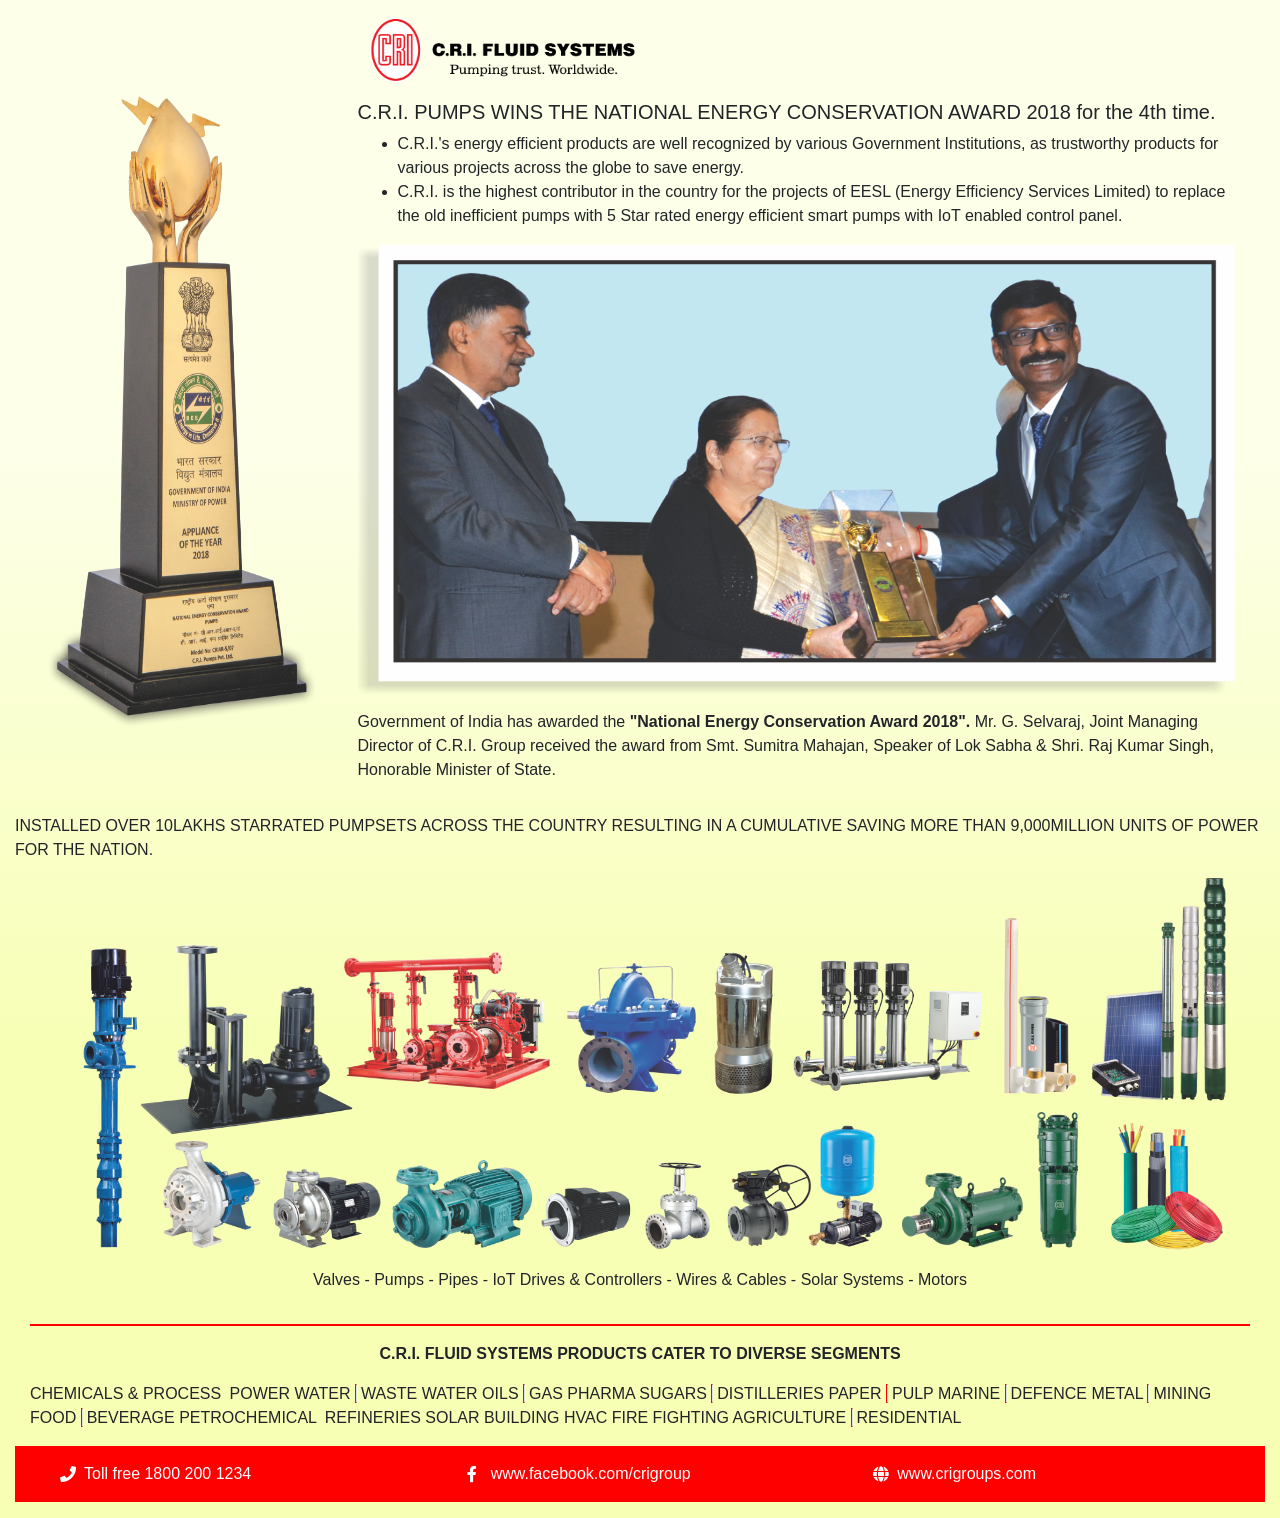
<file: public/index.html>
<html>
    <head>
    <!-- CSS only -->
    <!-- <link rel="stylesheet" href="path/to/font-awesome/css/font-awesome.min.css"> -->
    <link href="https://use.fontawesome.com/releases/v5.0.13/css/all.css" rel="stylesheet"/>
    <!-- <link href="https://maxcdn.bootstrapcdn.com/bootstrap/4.0.0/css/bootstrap.min.css" rel="stylesheet"/> -->

    <link rel="stylesheet" href="style.css">
<link rel="stylesheet" href="https://stackpath.bootstrapcdn.com/bootstrap/4.5.2/css/bootstrap.min.css" integrity="sha384-JcKb8q3iqJ61gNV9KGb8thSsNjpSL0n8PARn9HuZOnIxN0hoP+VmmDGMN5t9UJ0Z" crossorigin="anonymous">

<!-- JS, Popper.js, and jQuery -->
<script src="https://code.jquery.com/jquery-3.5.1.slim.min.js" integrity="sha384-DfXdz2htPH0lsSSs5nCTpuj/zy4C+OGpamoFVy38MVBnE+IbbVYUew+OrCXaRkfj" crossorigin="anonymous"></script>
<script src="https://cdn.jsdelivr.net/npm/popper.js@1.16.1/dist/umd/popper.min.js" integrity="sha384-9/reFTGAW83EW2RDu2S0VKaIzap3H66lZH81PoYlFhbGU+6BZp6G7niu735Sk7lN" crossorigin="anonymous"></script>
<script src="https://stackpath.bootstrapcdn.com/bootstrap/4.5.2/js/bootstrap.min.js" integrity="sha384-B4gt1jrGC7Jh4AgTPSdUtOBvfO8shuf57BaghqFfPlYxofvL8/KUEfYiJOMMV+rV" crossorigin="anonymous"></script>
   

</head>
    <body> 
                    <div class="col-md-12" id="full-pg">
                        <div class="container-fluid">
                            <div class="row">
                                <div class="col-md-3 p-0">
                                    <div class="mt-4">
                                    <img src="img/1.png" class="mt-5" id="award" />
                                  </div>
                                </div>
                                  <div class="col-md-9">
                                    <div class="col-md-12">
                                  <img src="img/logo.png" width="300" height="100"/>
                                  </div>
                                  <div class="col-md-12">
                                      <h5>C.R.I. PUMPS WINS THE NATIONAL ENERGY CONSERVATION AWARD 2018 for the 4th time.</h5>
                                  </div>
                                  <div class="col-md-12">
                                      <ul>
                                          <li>C.R.I.'s energy efficient products are well recognized by various Government Institutions, as trustworthy products for various projects across the globe to save energy.</li>
                                          <li>C.R.I. is the highest contributor in the country for the projects of EESL (Energy Efficiency Services Limited) to replace the old inefficient pumps with 5 Star rated energy efficient smart pumps with IoT enabled control panel. </li>
                                      </ul>
                                  </div>
                                  <div class="col-md-12">
                                      <img src="img/2.png" width="100%" height="450"/>
                                      <p class="mt-3">
                                        Government of India has awarded the <b>"National Energy Conservation Award 2018".</b>  Mr. G. Selvaraj, Joint Managing Director of C.R.I. Group received the award from Smt. Sumitra Mahajan, Speaker of Lok Sabha & Shri. Raj Kumar Singh, Honorable Minister of State.</p>
                                  </div>
                                  </div>
                                  <div class="col-md-12 p-0">
                                      <p class="mt-3">INSTALLED OVER 10LAKHS STARRATED PUMPSETS ACROSS THE COUNTRY RESULTING IN A CUMULATIVE SAVING MORE THAN 9,000MILLION UNITS OF POWER FOR THE NATION. </p>
                                  </div>
                                  <div class="col-md-12 ">
                                              <img src="img/3.png" width="100%" height="390" class="pl-4 pr-4 pb-2"/>
                                  </div>
                                  <div class="col-md-12">
                                        <p class="text-center">Valves - Pumps - Pipes - IoT Drives & Controllers - Wires & Cables - Solar Systems - Motors </p>
                                  </div>
                                  <div class="col-md-12">
                                      <hr>
                                  </div>
                                  <div class="col-md-12">
                                      <p class="text-center"><b>C.R.I. FLUID SYSTEMS PRODUCTS CATER TO DIVERSE SEGMENTS</b></p>
                                  </div>
                                  <div class="col-md-12">
                                  <p>CHEMICALS & PROCESS <b class="border-right2 mr-1"></b> POWER WATER <b class="border-right mr-1"></b> WASTE WATER OILS <b class="border-right mr-1"></b> GAS PHARMA SUGARS <b class="border-right mr-1"></b> DISTILLERIES PAPER <b class="border-right mr-1"></b> PULP MARINE <b class="border-right mr-1"></b> DEFENCE METAL <b class="border-right mr-1"></b> MINING FOOD <b class="border-right mr-1"></b>
                                     BEVERAGE PETROCHEMICAL <b class="border-right1 mr-1"></b> REFINERIES SOLAR BUILDING HVAC FIRE FIGHTING AGRICULTURE <b class="border-right mr-1"></b> RESIDENTIAL</p>
                                  </div>
                                  <div class="col-md-12 mb-3" id="last-content">
                                      <div class="container-fluid">
                                          <div class="row">
                                              <div class="col-md-4 mt-3">
                                                    <div class="col-md-1 float-left">
                                                     <i class="fa fa-phone mt-1" id="icons"></i>
                                                    </div>
                                                    <div class="col-md-11">
                                                     <p id="icon-text" class="ml-4">Toll free 1800 200 1234</p>
                                                    </div>
                                                </div>
                                                <div class="col-md-4 mt-3">
                                                    <div class="col-md-1 float-left">
                                                     <i class="fab fa-facebook-f mt-1" id="icons"></i>
                                                    </div>
                                                    <div class="col-md-11">
                                                     <p id="icon-text" class="ml-4">www.facebook.com/crigroup</p>
                                                    </div>
                                                </div>
                                                <div class="col-md-4 mt-3">
                                                    <div class="col-md-1 float-left">
                                                     <i class="fa fa-globe mt-1" id="icons"></i>
                                                    </div>
                                                    <div class="col-md-11">
                                                     <p id="icon-text"class="ml-4">www.crigroups.com</p>
                                                    </div>
                                                </div>
                                          </div>
                                      </div>
                                  </div>
                            </div>
                        </div>
                    </div>
               
    </body>
</html>
</file>
<file: public/style.css>
#full-pg{
    background-image: linear-gradient(to bottom,#fdffe8 30%,#f7ffb4 70%);
}
.border-right{
    border:1px solid red !important;
}
hr{
    border:1px solid red !important;
}
#last-content{
    background-color:red;
}
#icons{
    color:white;
}
#icon-text{
    color:white;
}
p{
    font-weight: 500;
}
h4{
    font-weight: 500;
}
li{
    font-weight: 500;
}
@media(min-width:750px){
#award{
width:280px;
height:775px;
}
}
@media(min-width:1250px){
    #award{
    width:330px;
    height:675px;
    }
    }
</file>
